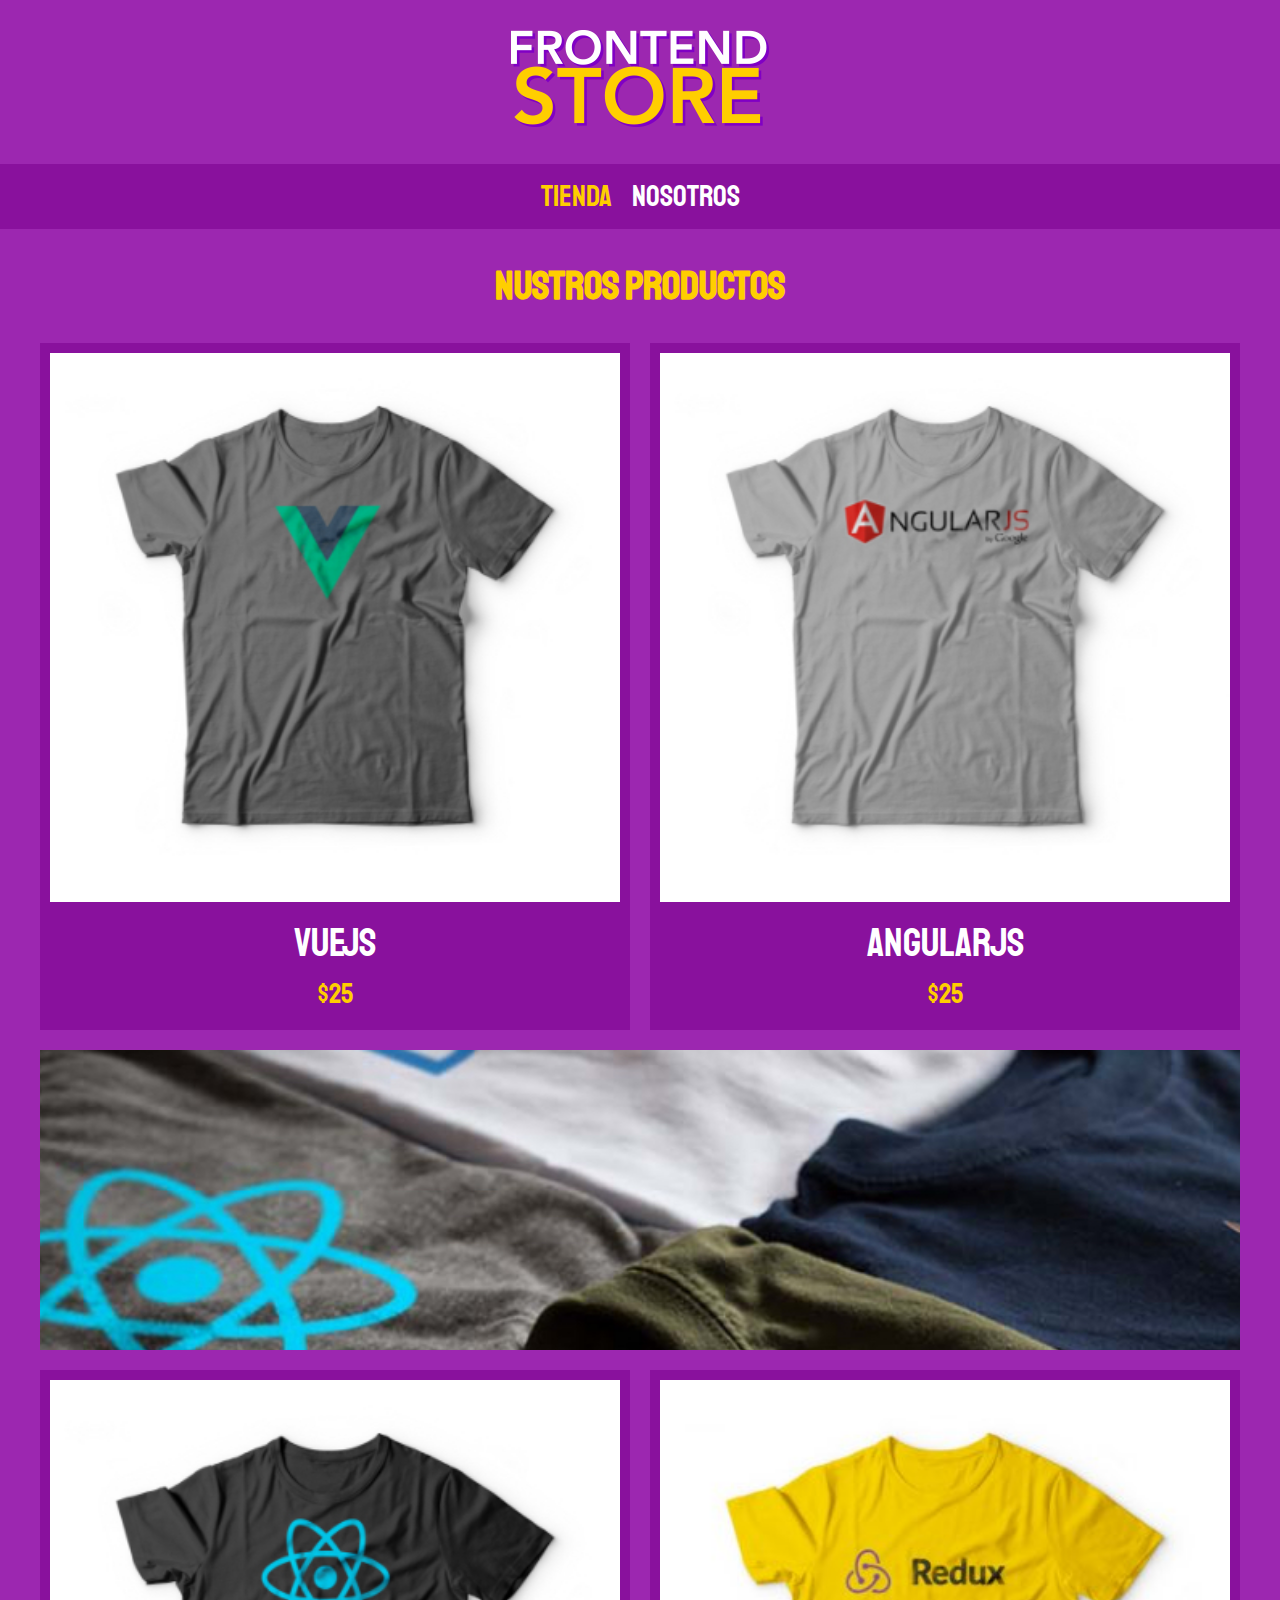
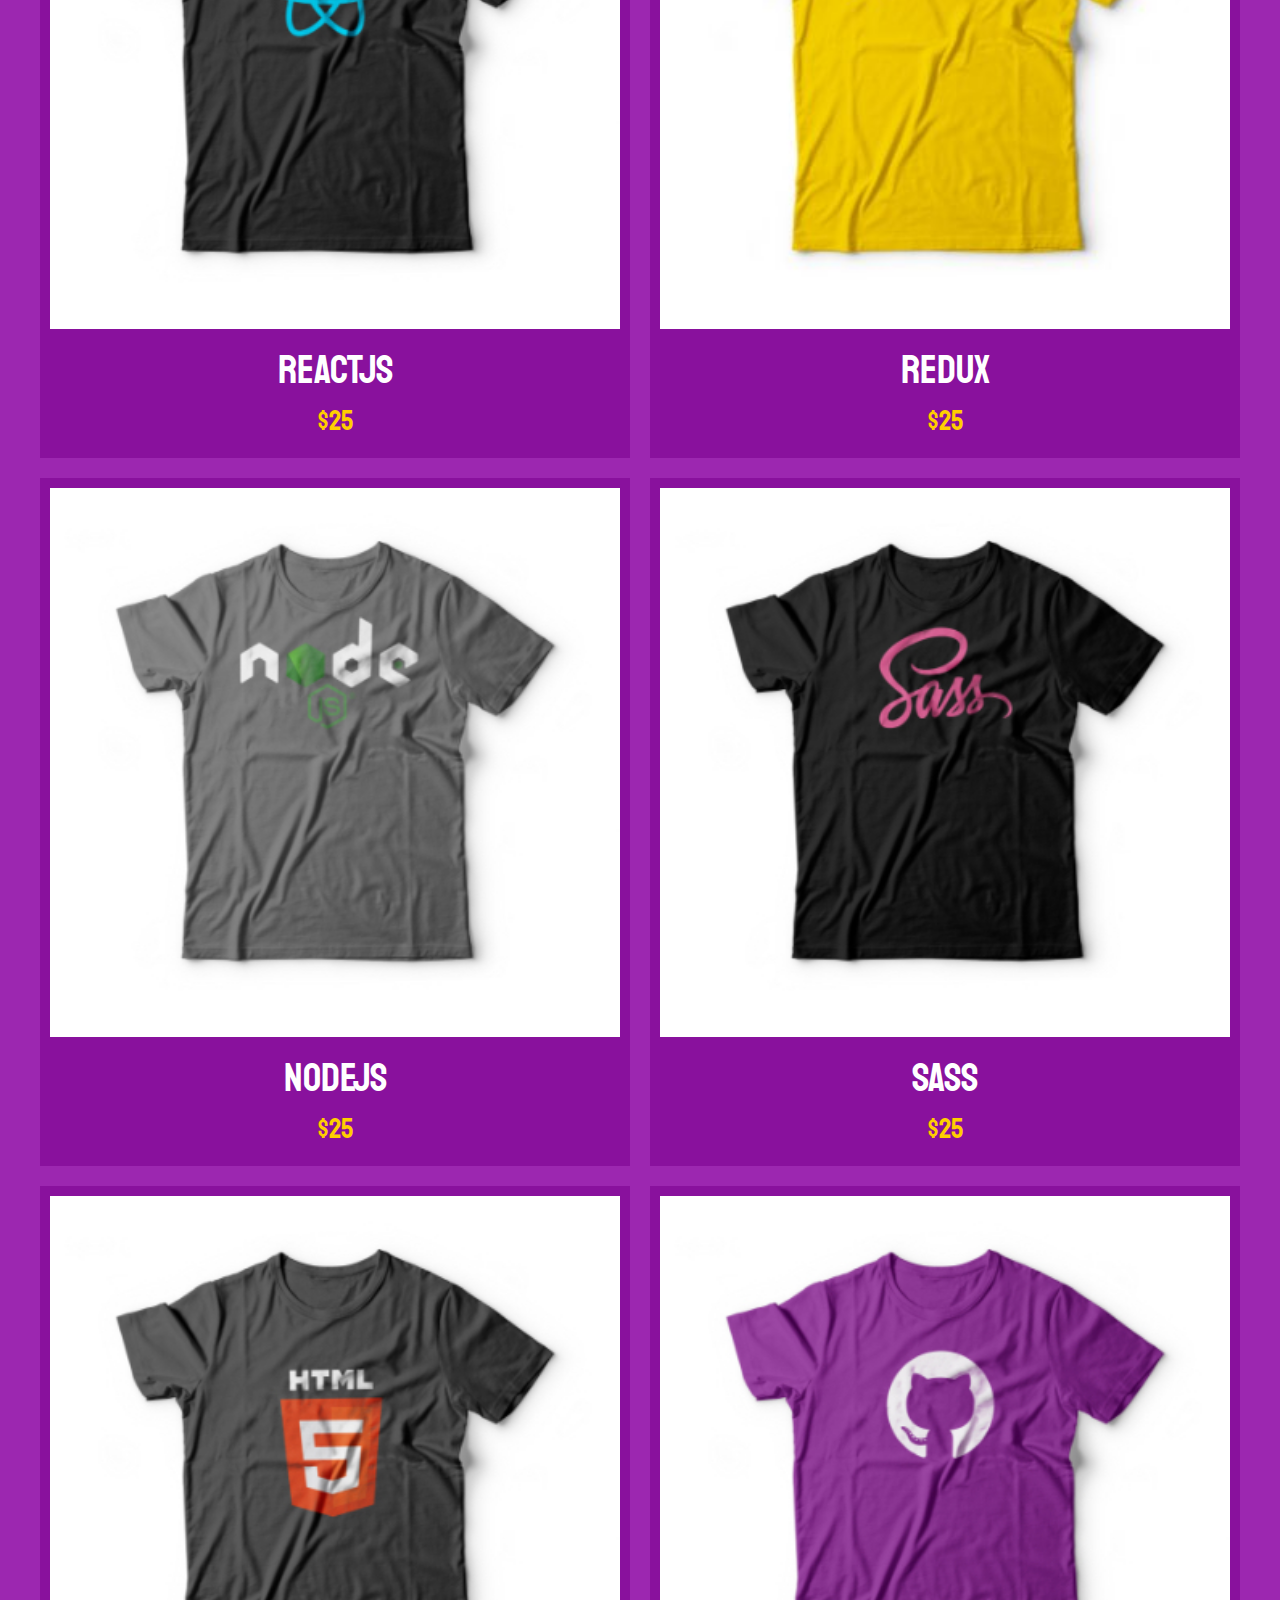
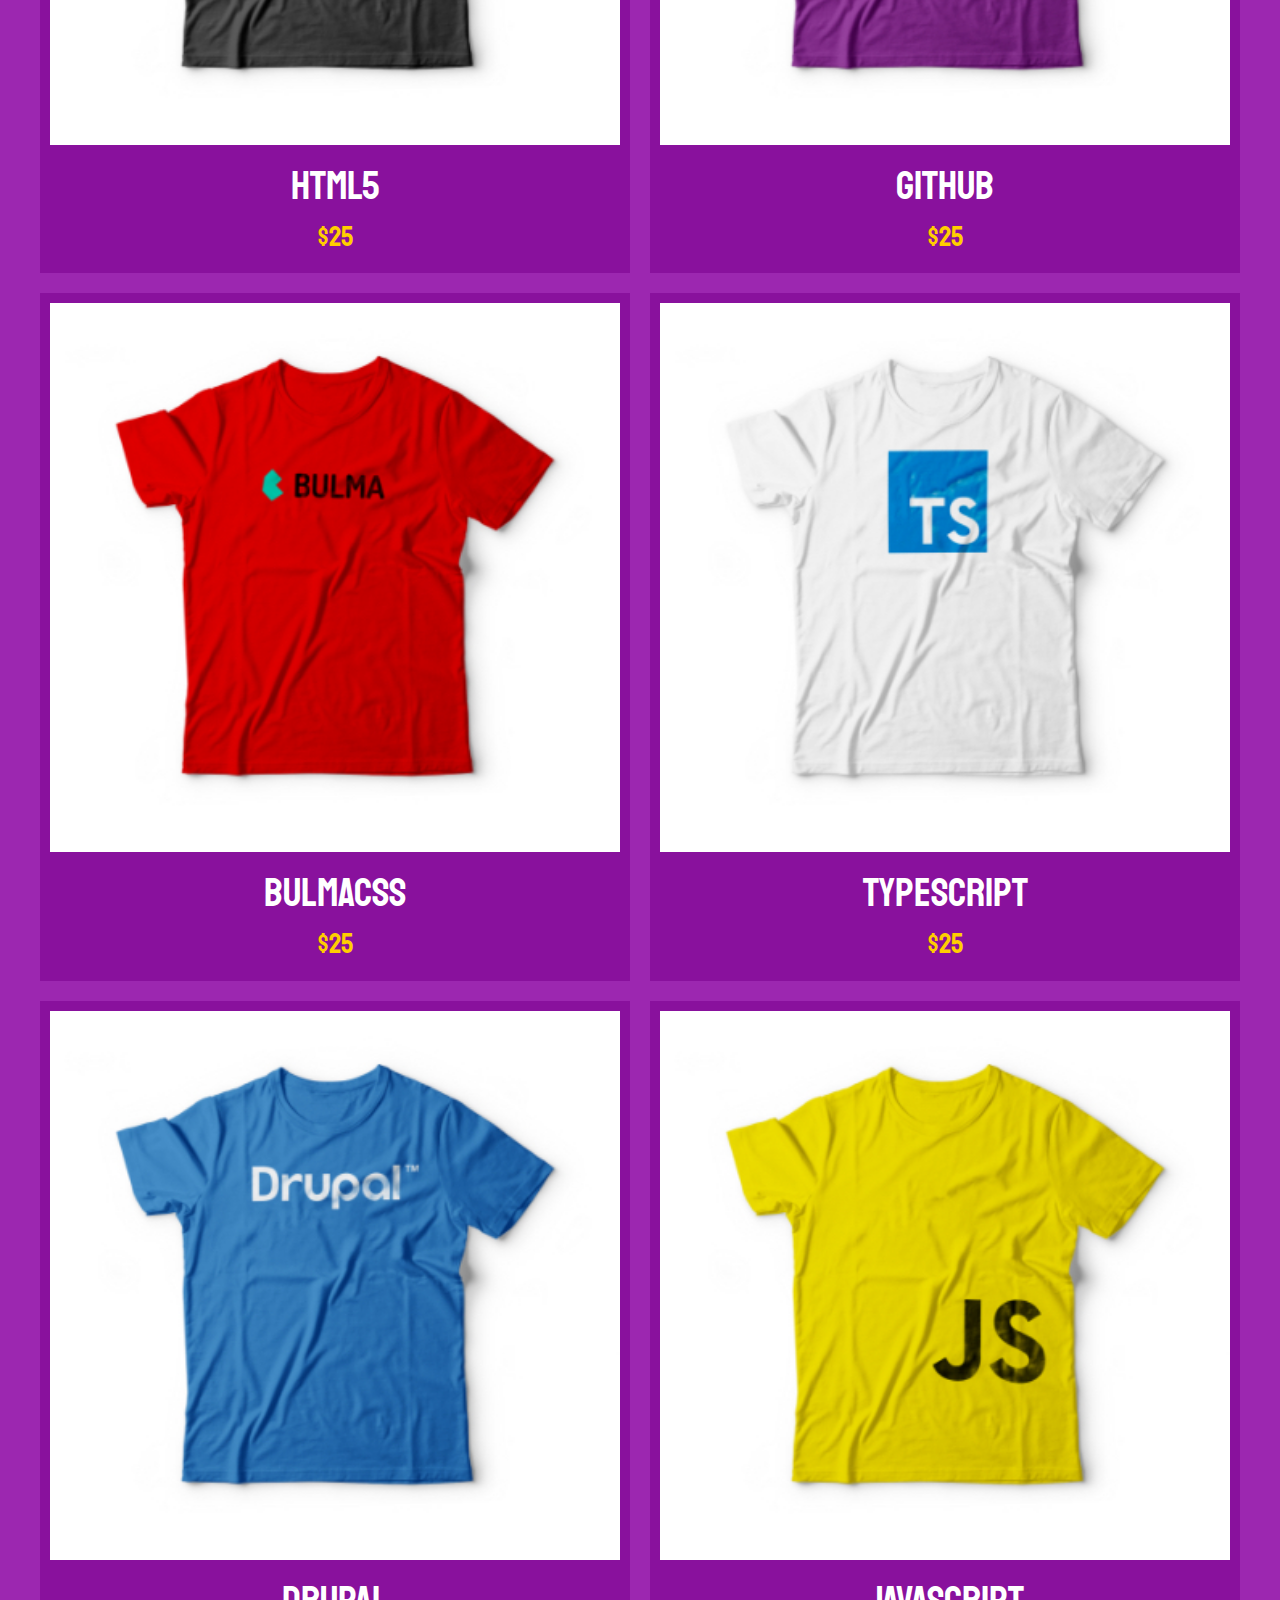
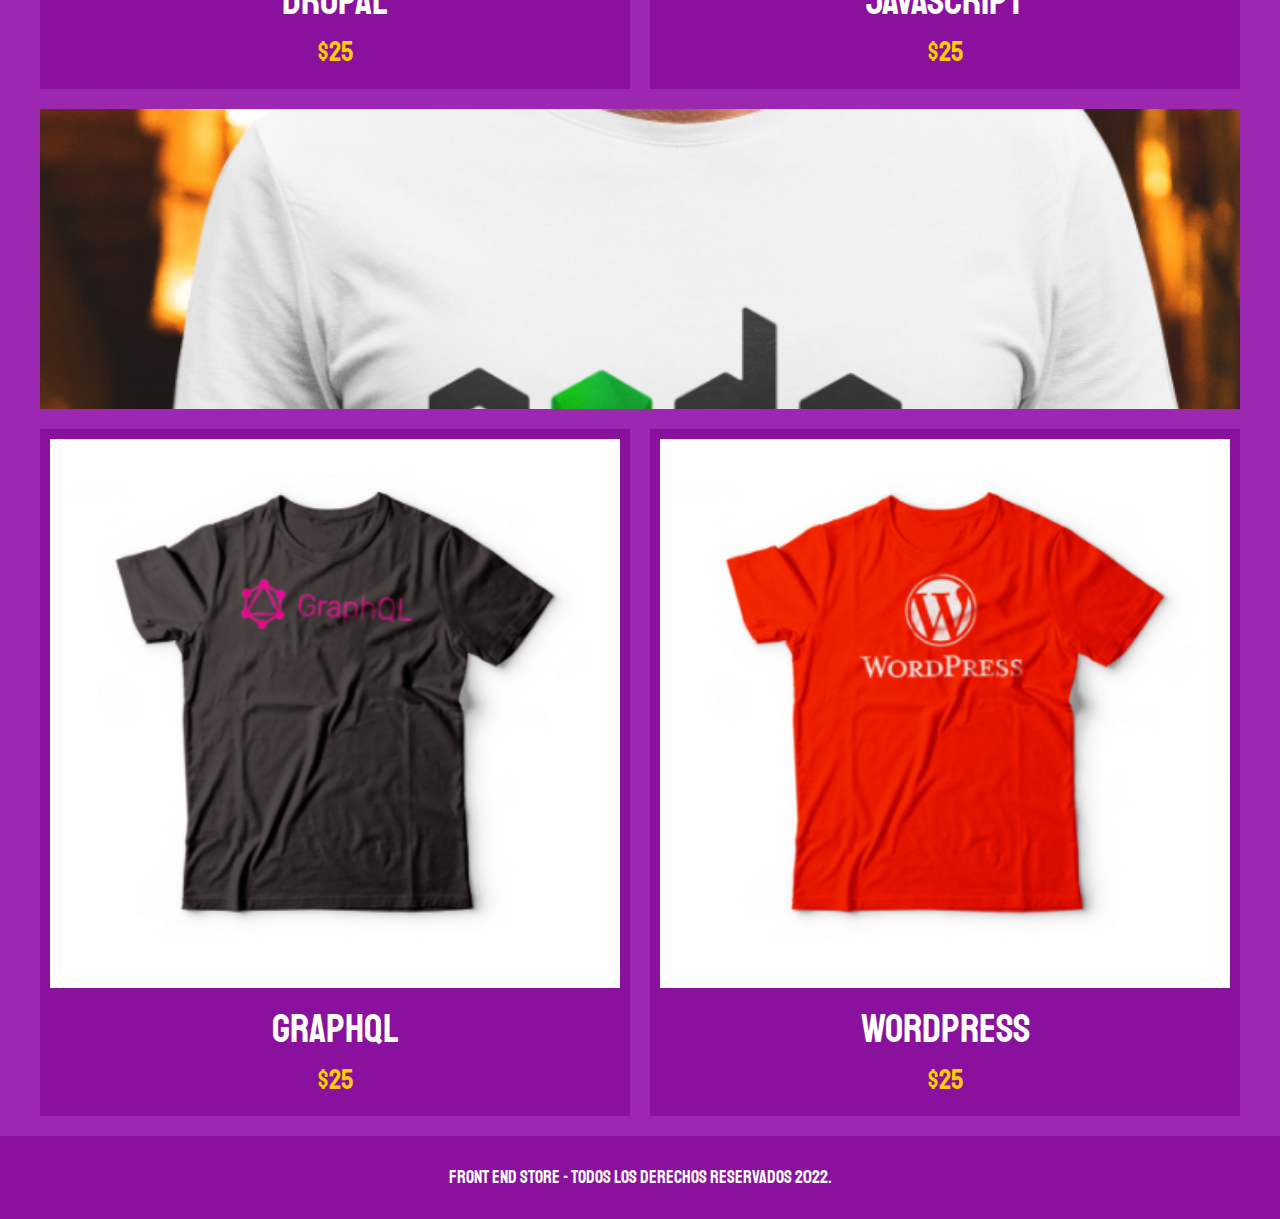
<file: index.html>
<!DOCTYPE html>
<html lang="en">

<head>
    <meta charset="UTF-8">
    <meta http-equiv="X-UA-Compatible" content="IE=edge">
    <meta name="viewport" content="width=device-width, initial-scale=1.0">
    <title>FontEnd Store</title>
    <link rel="stylesheet" href="css/normalize.css">
    <link rel="preconnect" href="https://fonts.googleapis.com">
    <link rel="preconnect" href="https://fonts.gstatic.com" crossorigin>
    <link href="https://fonts.googleapis.com/css2?family=Krub:wght@400;700&family=Staatliches&display=swap"
        rel="stylesheet">
    <link rel="stylesheet" href="css/css.css">
</head>

<body>
    <header class="header">
        <a href="index.html">
            <img class="header__logo" src="img/logo.png" alt="Logotipo">
        </a>
    </header>

    <nav class="navegacion">
        <a class="navegacion__enlace navegacion__enlace--activo" href="index.html">Tienda</a>
        <a class="navegacion__enlace" href="nosotros.html">Nosotros</a>
    </nav>

    <main class="contenedor">
        <h1>Nustros Productos</h1>
        <div class="grid">
            <div class="producto">
                <a href="producto.html">
                    <img class="producto__img" src="img/1.jpg" alt="imagen camisa">
                    <div class="producto__info">
                        <p class="producto__nombre">VueJS</p>
                        <p class="producto__precio">$25</p>


                    </div>
                </a>
            </div>
            <!--/.producto-->
            <div class="producto">
                <a href="producto.html">
                    <img class="producto__img" src="img/2.jpg" alt="imagen camisa">
                    <div class="producto__info">
                        <p class="producto__nombre">AngularJS</p>
                        <p class="producto__precio">$25</p>


                    </div>
                </a>
            </div>
            <!--/.producto-->
            <div class="producto">
                <a href="producto.html">
                    <img class="producto__img" src="img/3.jpg" alt="imagen camisa">
                    <div class="producto__info">
                        <p class="producto__nombre">ReactJs</p>
                        <p class="producto__precio">$25</p>


                    </div>
                </a>
            </div>
            <!--/.producto-->
            <div class="producto">
                <a href="producto.html">
                    <img class="producto__img" src="img/4.jpg" alt="imagen camisa">
                    <div class="producto__info">
                        <p class="producto__nombre">Redux</p>
                        <p class="producto__precio">$25</p>


                    </div>
                </a>
            </div>
            <!--/.producto-->
            <div class="producto">
                <a href="producto.html">
                    <img class="producto__img" src="img/5.jpg" alt="imagen camisa">
                    <div class="producto__info">
                        <p class="producto__nombre">NodeJS</p>
                        <p class="producto__precio">$25</p>


                    </div>
                </a>
            </div>
            <!--/.producto-->
            <div class="producto">
                <a href="producto.html">
                    <img class="producto__img" src="img/6.jpg" alt="imagen camisa">
                    <div class="producto__info">
                        <p class="producto__nombre">SASS</p>
                        <p class="producto__precio">$25</p>


                    </div>
                </a>
            </div>
            <!--/.producto-->
            <div class="producto">
                <a href="producto.html">
                    <img class="producto__img" src="img/7.jpg" alt="imagen camisa">
                    <div class="producto__info">
                        <p class="producto__nombre">HTML5</p>
                        <p class="producto__precio">$25</p>


                    </div>
                </a>
            </div>
            <!--/.producto-->
            <div class="producto">
                <a href="producto.html">
                    <img class="producto__img" src="img/8.jpg" alt="imagen camisa">
                    <div class="producto__info">
                        <p class="producto__nombre">Github</p>
                        <p class="producto__precio">$25</p>


                    </div>
                </a>
            </div>
            <!--/.producto-->
            <div class="producto">
                <a href="producto.html">
                    <img class="producto__img" src="img/9.jpg" alt="imagen camisa">
                    <div class="producto__info">
                        <p class="producto__nombre">BulmaCSS</p>
                        <p class="producto__precio">$25</p>


                    </div>
                </a>
            </div>
            <!--/.producto-->
            <div class="producto">
                <a href="producto.html">
                    <img class="producto__img" src="img/10.jpg" alt="imagen camisa">
                    <div class="producto__info">
                        <p class="producto__nombre">TypeScript</p>
                        <p class="producto__precio">$25</p>


                    </div>
                </a>
            </div>
            <!--/.producto-->
            <div class="producto">
                <a href="producto.html">
                    <img class="producto__img" src="img/11.jpg" alt="imagen camisa">
                    <div class="producto__info">
                        <p class="producto__nombre">Drupal</p>
                        <p class="producto__precio">$25</p>


                    </div>
                </a>
            </div>
            <!--/.producto-->
            <div class="producto">
                <a href="producto.html">
                    <img class="producto__img" src="img/12.jpg" alt="imagen camisa">
                    <div class="producto__info">
                        <p class="producto__nombre">JavaScript</p>
                        <p class="producto__precio">$25</p>


                    </div>
                </a>
            </div>
            <!--/.producto-->
            <div class="producto">
                <a href="producto.html">
                    <img class="producto__img" src="img/13.jpg" alt="imagen camisa">
                    <div class="producto__info">
                        <p class="producto__nombre">GraphQL</p>
                        <p class="producto__precio">$25</p>


                    </div>
                </a>
            </div>
            <!--/.producto-->
            <div class="producto">
                <a href="producto.html">
                    <img class="producto__img" src="img/14.jpg" alt="imagen camisa">
                    <div class="producto__info">
                        <p class="producto__nombre">Wordpress</p>
                        <p class="producto__precio">$25</p>


                    </div>
                </a>
            </div>
            <!--/.producto-->

            <div class="grafico grafico__shirts"></div>
            <div class="grafico grafico__node"></div>
        </div>
    </main>

    <footer class="footer">
        <p class="footer__text"> Front End Store - Todos los derechos Reservados 2022. </p>
    </footer>
</body>

</html>
</file>
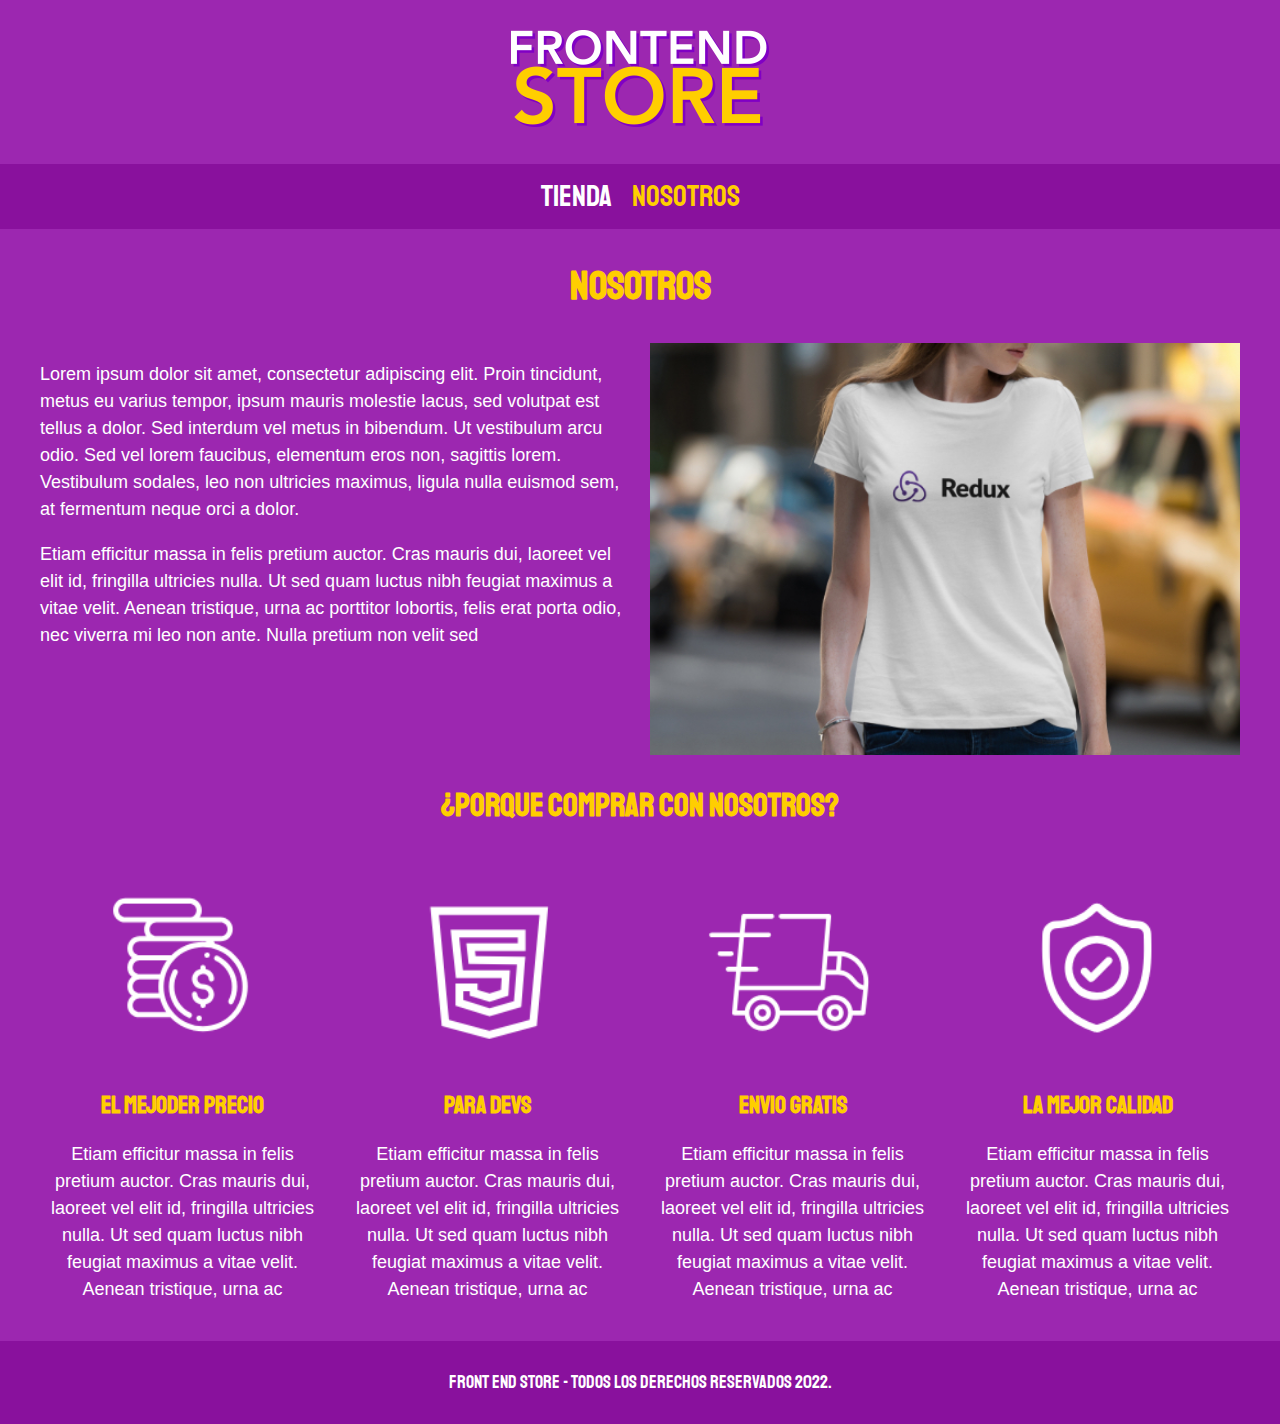
<file: nosotros.html>
<!DOCTYPE html>
<html lang="en">

<head>
    <meta charset="UTF-8">
    <meta http-equiv="X-UA-Compatible" content="IE=edge">
    <meta name="viewport" content="width=device-width, initial-scale=1.0">
    <title>FontEnd Store</title>
    <link rel="stylesheet" href="css/normalize.css">
    <link rel="preconnect" href="https://fonts.googleapis.com">
    <link rel="preconnect" href="https://fonts.gstatic.com" crossorigin>
    <link href="https://fonts.googleapis.com/css2?family=Krub:wght@400;700&family=Staatliches&display=swap"
        rel="stylesheet">
    <link rel="stylesheet" href="css/css.css">
</head>

<body>
    <header class="header">
        <a href="index.html">
            <img class="header__logo" src="img/logo.png" alt="Logotipo">
        </a>
    </header>

    <nav class="navegacion">
        <a class="navegacion__enlace" href="index.html">Tienda</a>
        <a class="navegacion__enlace navegacion__enlace--activo" href="nosotros.html">Nosotros</a>
    </nav>

    <main class="contenedor">
        <h1>Nosotros</h1>
        <div class="nosotros">
            <div class="nosotros__contenido">
                <p> Lorem ipsum dolor sit amet, consectetur adipiscing elit. Proin tincidunt, metus eu varius tempor,
                    ipsum mauris molestie lacus, sed volutpat est tellus a dolor. Sed interdum vel metus in bibendum. Ut
                    vestibulum arcu odio. Sed vel lorem faucibus, elementum eros non, sagittis lorem. Vestibulum
                    sodales, leo non ultricies maximus, ligula nulla euismod sem, at fermentum neque orci a dolor.

                </p>
                <p>
                    Etiam efficitur massa in felis pretium auctor. Cras mauris dui, laoreet vel elit id, fringilla
                    ultricies nulla. Ut sed quam luctus nibh feugiat maximus a vitae velit. Aenean tristique, urna ac
                    porttitor lobortis, felis erat porta odio, nec viverra mi leo non ante. Nulla pretium non velit sed

                </p>
            </div>
            <img class="nosotros__img" src="img/nosotros.jpg" alt="imagen nosotros">
        </div>
    </main>

    <section class="contenedor comprar">
        <h2 class="comprar__titulo">¿Porque Comprar Con Nosotros?</h2>
       <div class="bloques">
       <div class="bloque">
        <img class="bloque__imagen"  src="img/icono_1.png" alt="porque comprar">
        <h3 class="bloque__titulo">El Mejoder Precio</h3>
        <p> Etiam efficitur massa in felis pretium auctor. Cras mauris dui, laoreet vel elit id, fringilla
            ultricies nulla. Ut sed quam luctus nibh feugiat maximus a vitae velit. Aenean tristique, urna ac</p>

       </div> <!--/.bloque-->
       <div class="bloque">
        <img class="bloque__imagen" src="img/icono_2.png" alt="porque comprar">
        <h3 class="bloque__titulo">Para Devs</h3>
        <p> Etiam efficitur massa in felis pretium auctor. Cras mauris dui, laoreet vel elit id, fringilla
            ultricies nulla. Ut sed quam luctus nibh feugiat maximus a vitae velit. Aenean tristique, urna ac</p>

       </div> <!--/.bloque-->
       <div class="bloque">
        <img class="bloque__imagen"src="img/icono_3.png" alt="porque comprar">
        <h3 class="bloque__titulo">Envio Gratis</h3>
        <p> Etiam efficitur massa in felis pretium auctor. Cras mauris dui, laoreet vel elit id, fringilla
            ultricies nulla. Ut sed quam luctus nibh feugiat maximus a vitae velit. Aenean tristique, urna ac</p>

       </div> <!--/.bloque-->
       <div class="bloque">
        <img class="bloque__imagen"src="img/icono_4.png" alt="porque comprar">
        <h3 class="bloque__titulo">La Mejor Calidad</h3>
        <p> Etiam efficitur massa in felis pretium auctor. Cras mauris dui, laoreet vel elit id, fringilla
            ultricies nulla. Ut sed quam luctus nibh feugiat maximus a vitae velit. Aenean tristique, urna ac</p>

       </div> <!--/.bloque-->     
    </div> <!--/.bloques-->
    </section>

    <footer class="footer">
        <p class="footer__text"> Front End Store - Todos los derechos Reservados 2022. </p>
    </footer>
</body>

</html>
</file>
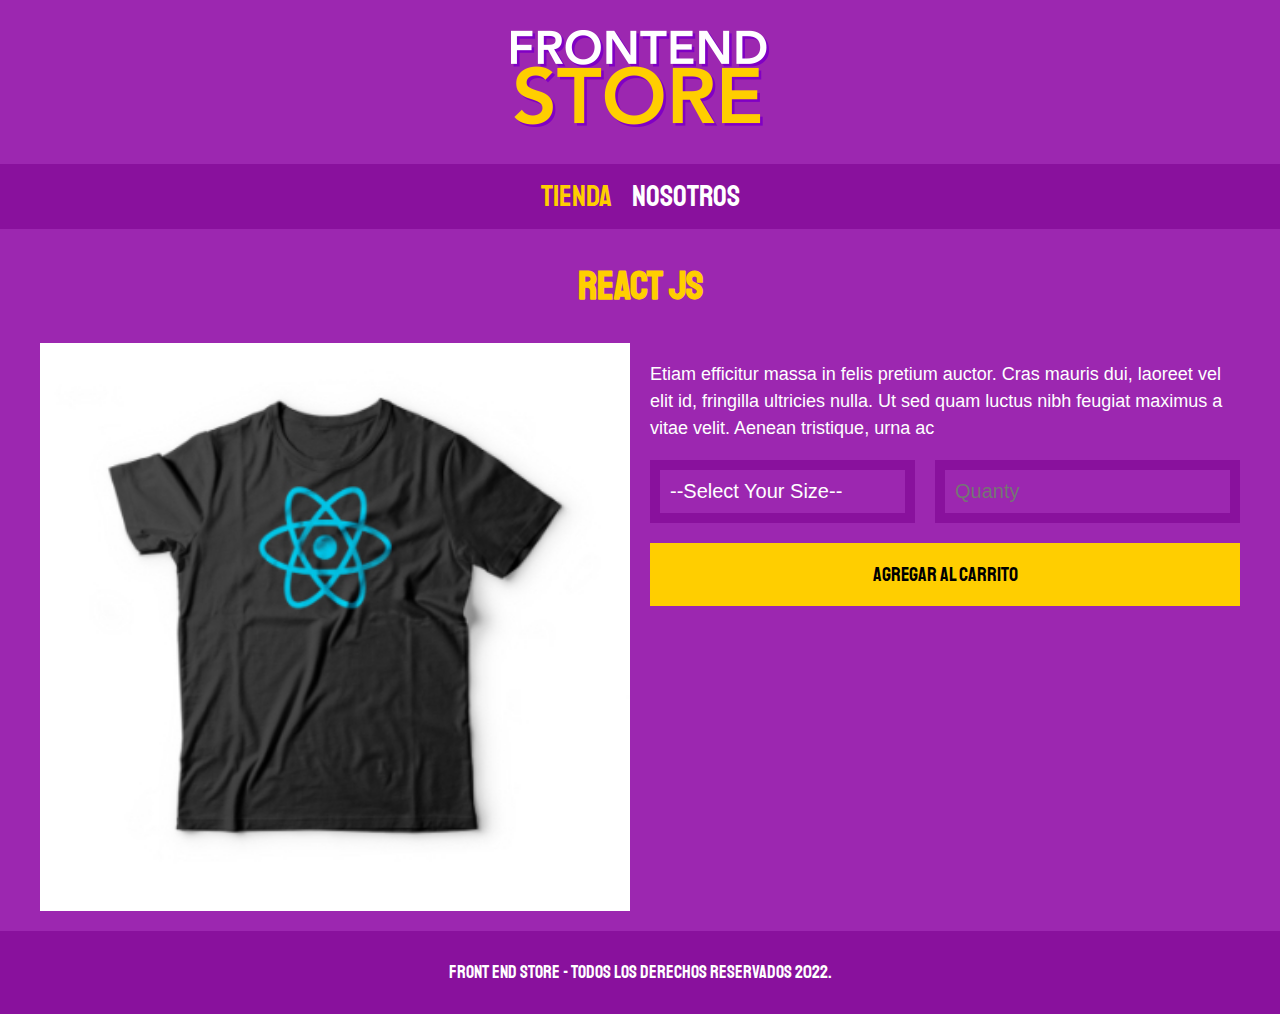
<file: producto.html>
<!DOCTYPE html>
<html lang="en">
<head>
    <meta charset="UTF-8">
    <meta http-equiv="X-UA-Compatible" content="IE=edge">
    <meta name="viewport" content="width=device-width, initial-scale=1.0">   
    <title>FontEnd Store</title>
    <link rel="stylesheet" href="css/normalize.css">
    <link rel="preconnect" href="https://fonts.googleapis.com">
<link rel="preconnect" href="https://fonts.gstatic.com" crossorigin>
<link href="https://fonts.googleapis.com/css2?family=Krub:wght@400;700&family=Staatliches&display=swap" rel="stylesheet">
<link rel="stylesheet" href="css/css.css">
</head>
<body>
    <header class="header">
        <a href="index.html">
            <img class="header__logo" src="img/logo.png" alt="Logotipo">
        </a>
    </header>

    <nav class="navegacion">
        <a class="navegacion__enlace navegacion__enlace--activo" href="index.html">Tienda</a>        
        <a class="navegacion__enlace" href="nosotros.html">Nosotros</a>
    </nav>

    <main class="contenedor">
        <h1>React JS</h1>

        <div class="camisa">
            <img  class="camisa__img" src="img/3.jpg" alt="imagen del producto">

            <div class="camisa__contenido">
                <p>Etiam efficitur massa in felis pretium auctor. Cras mauris dui, laoreet vel elit id, fringilla
                    ultricies nulla. Ut sed quam luctus nibh feugiat maximus a vitae velit. Aenean tristique, urna ac</p>
            

            <form class="formulario">
                <select class="formulario__campo" id="">
                    <option disabled selected>--Select Your Size--</option>
                    <option>--Small--</option>
                    <option>--Medium--</option>
                    <option>--Big--</option>
                </select>
                <input class="formulario__campo" type="number"  oninput="this.value = Math.max(this.value,1)" placeholder="Quanty" min="1" >
                <input class="formulario__submit" type="submit" value="Agregar al carrito">
            </form>
        </div>
        </div>
    </main>

    <footer class="footer">
        <p class="footer__text"> Front End Store - Todos los derechos Reservados 2022. </p>
    </footer>
</body>
</html>
</file>
<file: css/css.css>
:root {
    --primario: #9C27B0;
    --primarioOscuro: #89119D;
    --secudario: #FFCE00;
    --secudarioOscuro: rgb(233, 287, 2);
    --blanco: #FFF;
    --negro: #000;

    --fuentePrincipál: 'Staatliches', cursive;
}

html {
    box-sizing: border-box;
    font-size: 62.5%;
}

*,
*:before,
*:after {
    box-sizing: inherit;
}

/**globales**/
body {
    background-color: var(--primario);
    font-size: 1.6rem;
    line-height: 1.5;    
}

p {
    font-size: 1.8rem;
    font-family: Arial, Helvetica, sans-serif;
    color: var(--blanco);
}

a {
    text-decoration: none;

}

img {
    width: 100%;
}

.contenedor {
    max-width: 120rem;
    margin: 0 auto;
}

h1,
h2,
h3 {
    text-align: center;
    color: var(--secudario);
    font-family: var(--fuentePrincipál);
}

h1 {
    font-size: 4rem;
}

h2 {
    font-size: 3.2rem;
}

h3 {
    font-size: 2.4rem;
}

/**header**/
.header {
    display: flex;
    justify-content: center;
}

.header__logo {
    margin: 3rem 0;
}

/**footer**/
.footer {
    background-color: var(--primarioOscuro);
    padding: 1rem 0;
    margin-top: 2rem;

}

.footer__text {
    font-family: var(--fuentePrincipál);
    text-align: center;
}

.navegacion {
    background-color: var(--primarioOscuro);
    padding: 1rem 0;
    display: flex;
    justify-content: center;
    gap: 2rem;
}

.navegacion__enlace {
    font-family: var(--fuentePrincipál);
    color: var(--blanco);
    font-size: 3rem;
}

.navegacion__enlace--activo,
.navegacion__enlace:hover {
    color: var(--secudario);
}

/**Grid**/
@media (min-width: 768px) {
    .grid {
        display: grid;
        grid-template-columns: repeat(3, 1fr);
    }
}

.grid {
    display: grid;
    grid-template-columns: repeat(2, 1fr);
    gap: 2rem;
}

/**producto**/
.producto {
    background-color: var(--primarioOscuro);
    padding: 1rem;
}



.producto__nombre {
    font-size: 4rem;
}

.producto__precio {
    font-size: 2.8rem;
    color: var(--secudario);
}

.producto__nombre,
.producto__precio {
    font-family: var(--fuentePrincipál);
    margin: 1rem 0;
    text-align: center;
    line-height: 1.2;
}

/**Grafico**/
.grafico {
    min-height: 30rem;
    background-repeat: no-repeat;
    background-size: cover;
}

.grafico__shirts {
    grid-row: 2/3;
    grid-column: 1/3;
    background-image: url(../img/grafico1.jpg);
}

@media (min-width: 768px) {
    .grafico__node {
        grid-row: 5/6;
        grid-column: 2/4;
    }
}

.grafico__node {
    background-image: url(../img/grafico2.jpg);
    grid-column: 1/3;
    grid-row: 8/9;
}

/************NOSOTROS************/

.nosotros {
    display: grid;
    grid-template-rows: repeat(2, auto);
}

@media (min-width: 768px) {
    .nosotros {
        grid-template-columns: repeat(2, 1fr);
        column-gap: 2rem;
    }
}

.nosotros__img {
    grid-row: 1/2;
}

@media (min-width: 768px) {
    .nosotros__img {
        grid-column: 2/3;        
    }
}

/**Blosque**/
.bloques {
    display: grid;
    grid-template-columns: repeat(2, 1fr);
    gap: 2rem;
}

@media (min-width: 768px) {
    .bloques {
        display: grid;
        grid-template-columns: repeat(4, 1fr);
        gap: 2rem;
    }
}

.bloque {
    text-align: center;
}


.bloque__titulo {
    margin: 0;
}


/**************PAGINA DEL PRODUCTO******************/

@media (min-width: 768px) {

    .camisa {
        display: grid;
        grid-template-columns: repeat(2, 1fr);
        column-gap: 2rem;
    }
}

.formulario {
    display: grid;
    grid-template-columns: repeat(2, 1fr);
    gap: 2rem;
}

.formulario__campo {
    /* border-width: 1rem; --Ancho
    border-style: solid;    --tipo
    border-color: var(--primarioOscuro); --Color*/

    border: 1rem solid var(--primarioOscuro);
    background-color: transparent;
    color: var(--blanco);
    font-size: 2rem;
    font-family: Arial, Helvetica, sans-serif;
    padding: 1rem;
    appearance: none;
}

.formulario__submit {
    background-color: var(--secudario);
    border: none;
    font-size: 2rem;
    font-family: var(--fuentePrincipál);
    padding: 2rem;
    transition: background-color .3s ease;
    transition: font-size .3s ease;
    grid-column: 1/3;
}



.formulario__submit:hover {
    font-size: 2.1rem;
    cursor: pointer;
    background-color: var(--secudarioOscuro);
}
</file>
